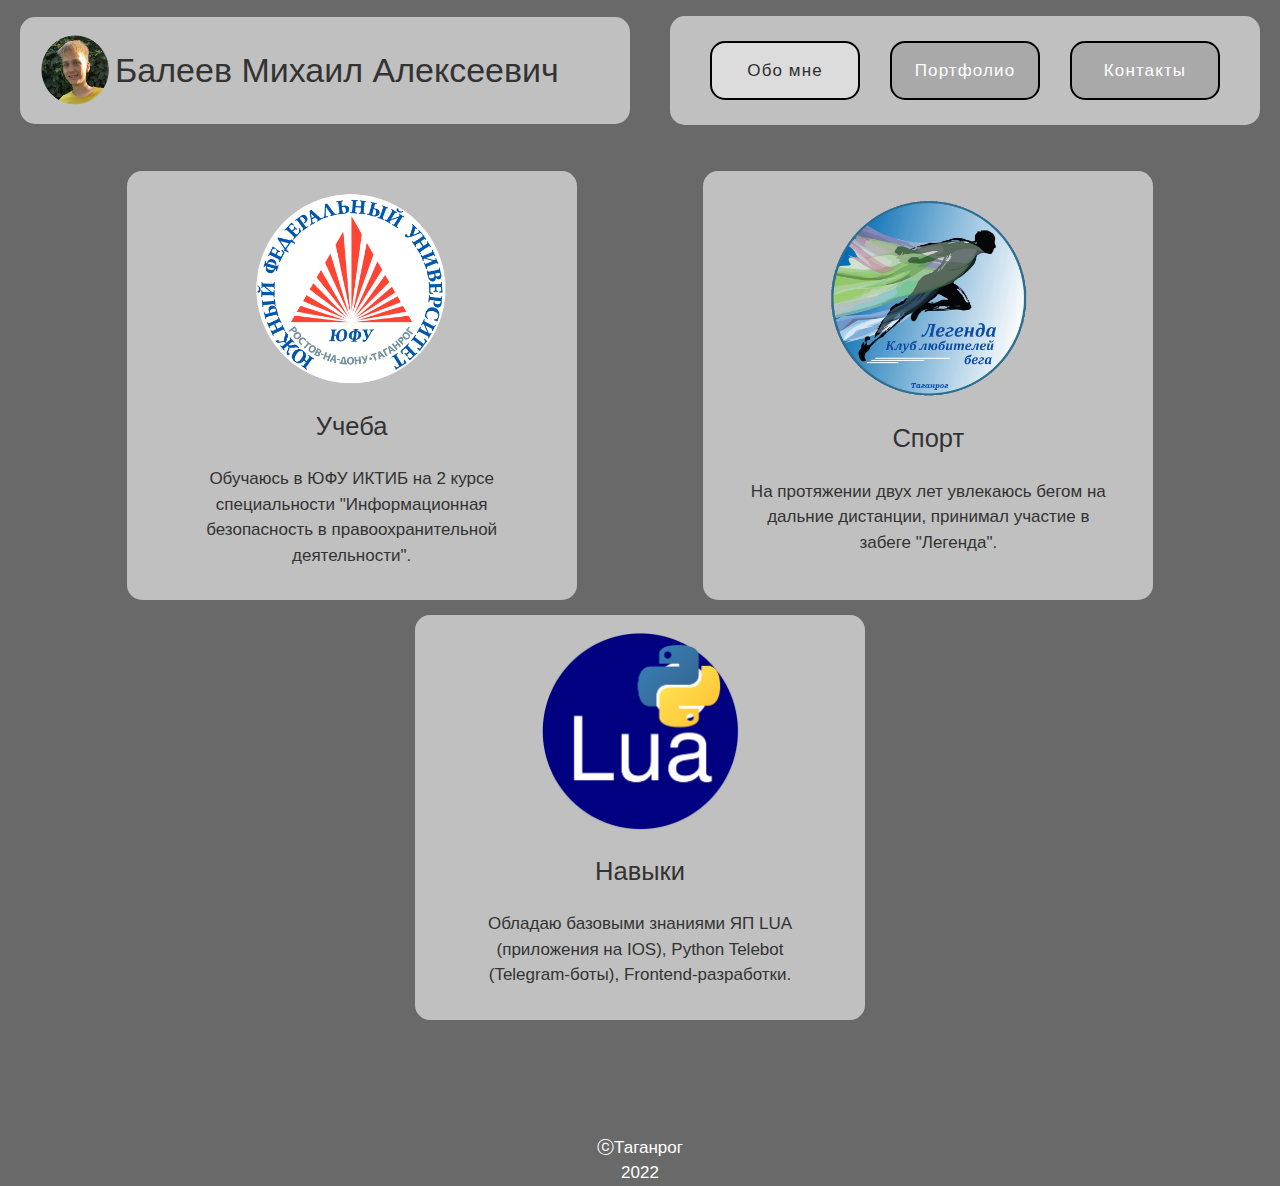
<file: index.html>
<!DOCTYPE html>
<html lang="ru">
<head>
  <meta charset="utf-8">
  <meta name="viewport" content="width=device-width, initial-scale=1.0">
  <link rel="stylesheet" href="css/header.css">
  <link rel="stylesheet" href="css/style.css">
  <link rel="stylesheet" href="css/main.css">
  <link rel="stylesheet" href="css/footer.css">
  <link rel="stylesheet" href="css/upButton.css">
  <title>Михаил Балеев</title>
</head>
<body class="page">
  <header>
    <ul class="name">
      <li><img src="img/photo-navigation.png" alt="Фото"></li>
      <li><h1>Балеев Михаил Алексеевич</h1></li>
    </ul>
    
    <nav>
      <ul class="navigation">
        <li style="background-color: #dcdcdc"><a href="" style="color:#2f2f2f">Обо мне</a></li>
        <li><a href="pages/portfolio.html">Портфолио</a></li>
        <li><a href="pages/contacts.html">Контакты</a></li>
      </ul>
    </nav>
  </header>
  
 <main class="main">
    <div class="section">
      <img class="photo sfedu" src="img/main/sfedu.png" alt="Фото">
      <h2 class="title-section">Учеба</h2>
      <p class="text-section">Обучаюсь в ЮФУ ИКТИБ на 2 курсе специальности "Информационная безопасность в правоохранительной деятельности".</p>
    </div>

    <div class="section">
      <img class="photo sfedu" src="img/main/run.png" alt="Фото">
      <h2 class="title-section">Спорт</h2>
      <p class="text-section">На протяжении двух лет увлекаюсь бегом на дальние дистанции, принимал участие в забеге "Легенда".</p>
    </div>

    <div class="section">
      <img class="photo sfedu" src="img/main/prog.png" alt="Фото">
      <h2 class="title-section">Навыки</h2>
      <p class="text-section">Обладаю базовыми знаниями ЯП LUA (приложения на IOS), Python Telebot (Telegram-боты), Frontend-разработки.</p>
    </div>

  </main>

  <footer class="page-footer" style="margin-top: 100px">
    <div>
      <p>ⓒТаганрог</p>
      <p>2022</p>
    </div>
  </footer>

  <button class="up-button" type="button">
    ↑
  </button>

  <script src="../script.js"></script>
</body>
</html>
</file>
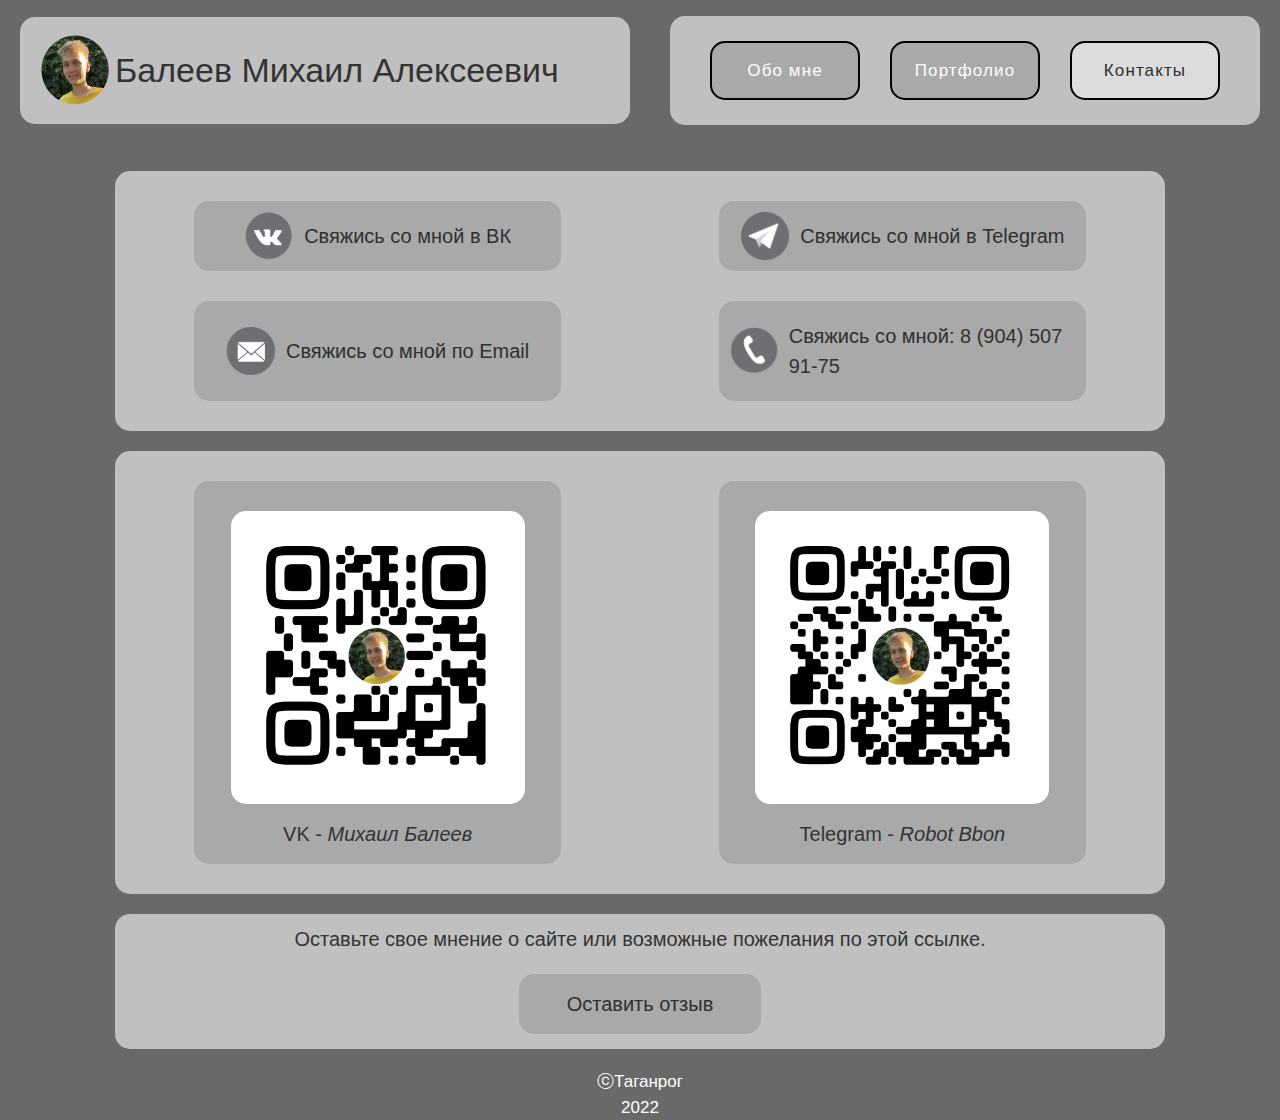
<file: pages/contacts.html>
<!DOCTYPE html>
<html lang="ru">
<head>
  <meta charset="utf-8">
  <meta name="viewport" content="width=device-width, initial-scale=1.0">
  <link rel="stylesheet" href="../css/header.css">
  <link rel="stylesheet" href="../css/style.css">
  <link rel="stylesheet" href="../css/contacts.css">
  <link rel="stylesheet" href="../css/footer.css">
  <link rel="stylesheet" href="../css/upButton.css">
  <title>Михаил Балеев</title>
</head>
<body class="page">
  <header>
    <ul class="name">
      <li><img src="../img/photo-navigation.png" alt="Фото"></li>
      <li><h1>Балеев Михаил Алексеевич</h1></li>
    </ul>
    
    <nav>
      <ul class="navigation">
        <li><a href="../index.html">Обо мне</a></li>
        <li><a href="../pages/portfolio.html">Портфолио</a></li>
        <li style="background-color: #dcdcdc"><a href="" style="color:#2f2f2f">Контакты</a></li>
      </ul>
    </nav>
  </header>
  
 <main class="main">
    <div class="background-contact">
        <div class="contact">
            <img src="../img/contacts/vk.png" alt="VK">
            <p><a href="https://vk.com/ssemk">Свяжись со мной в ВК</a></p>
        </div>
    
        <div class="contact">
            <img src="../img/contacts/telegram.png" alt="telegram">
            <p><a href="https://t.me/Bbon2476">Свяжись со мной в Telegram</a></p>
        </div>
    
        <div class="contact">
            <img src="../img/contacts/email.png" alt="email">
            <p><a href="mailto:baleev@sfedu.ru">Свяжись со мной по Email</a></p>
        </div>
    
        <div class="contact">
            <img src="../img/contacts/telephone.png" alt="telephone">
            <p><a href="tel:89045079175">Свяжись со мной: </a>8 (904) 507 91-75</p>
        </div>
    </div>

    <div class="background-contact">
        <div class="qr">
            <img src="../img/qr/vk.png" alt="VK">
            <p>VK - <i>Михаил Балеев</i></p>
        </div>

        <div class="qr">
            <img src="../img/qr/telegram.png" alt="telegram">
            <p>Telegram - <i>Robot Bbon</i></p>
        </div>
    </div>

    <div class="background-contact" style="padding-top: 10px">
        <div class="callback">
            <p>Оставьте свое мнение о сайте или возможные пожелания по этой ссылке.</p>
            <div><a href="https://forms.gle/AhhDigg1fBbhgt398">Оставить отзыв</a></div>
        </div>
    </div>
  </main>

  <footer class="page-footer">
    <div>
      <p>ⓒТаганрог</p>
      <p>2022</p>
    </div>
  </footer>

  <button class="up-button" type="button">
    ↑
  </button>

  <script src="../script.js"></script>
</body>
</html>
</file>
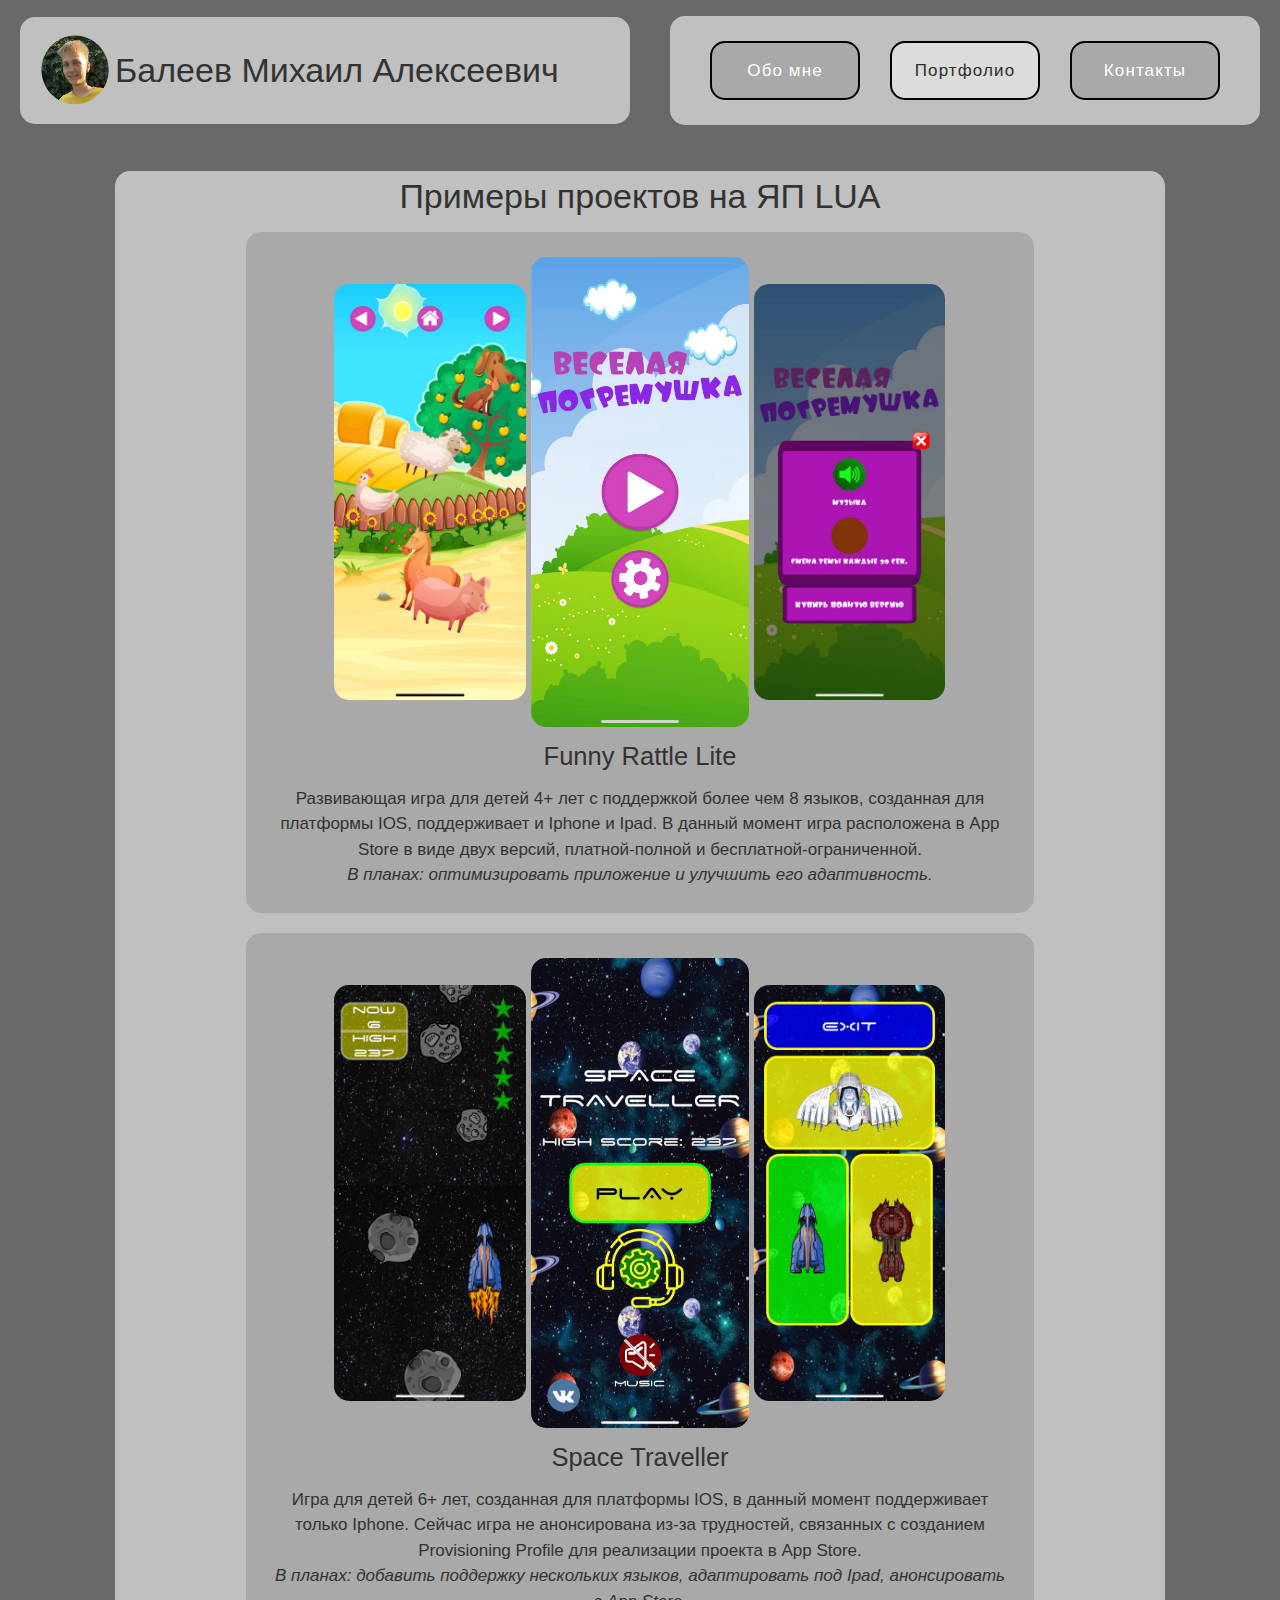
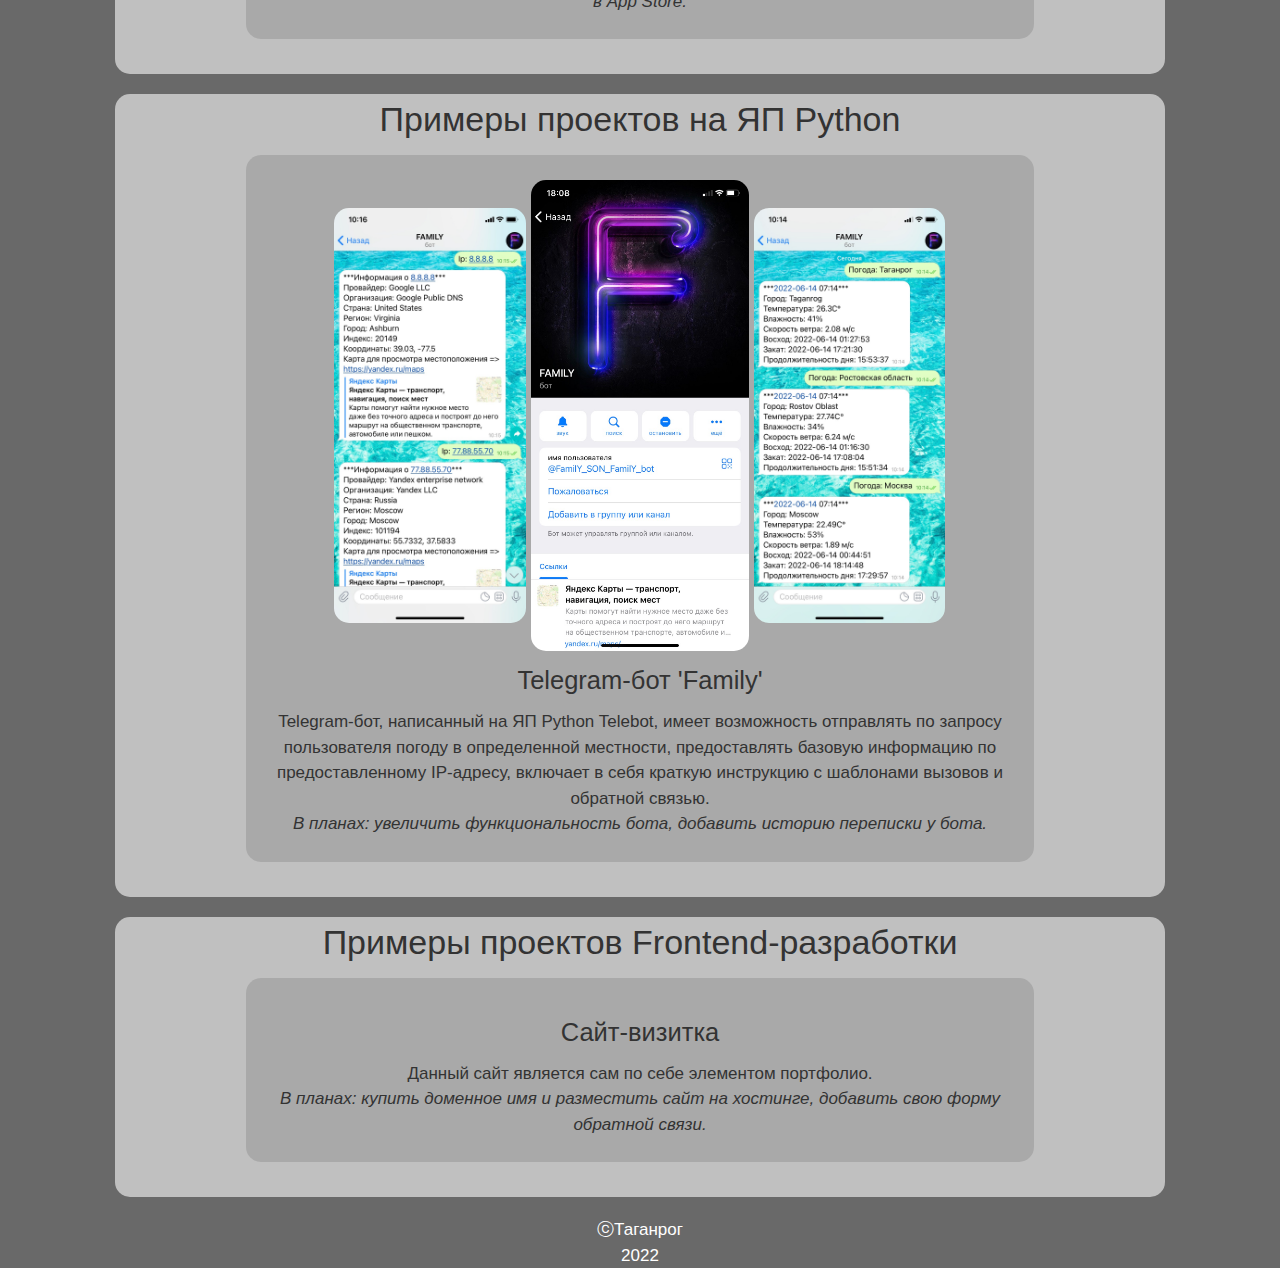
<file: pages/portfolio.html>
<!DOCTYPE html>
<html lang="ru">
<head>
  <meta charset="utf-8">
  <meta name="viewport" content="width=device-width, initial-scale=1.0">
  <link rel="stylesheet" href="../css/header.css">
  <link rel="stylesheet" href="../css/style.css">
  <link rel="stylesheet" href="../css/potfolio.css">
  <link rel="stylesheet" href="../css/footer.css">
  <link rel="stylesheet" href="../css/upButton.css">
  <title>Михаил Балеев</title>
</head>
<body class="page">
    <header>
        <ul class="name">
          <li><img src="../img/photo-navigation.png" alt="Фото"></li>
          <li><h1>Балеев Михаил Алексеевич</h1></li>
        </ul>
        
        <nav>
          <ul class="navigation">
            <li><a href="../index.html">Обо мне</a></li>
            <li style="background-color: #dcdcdc"><a href="" style="color:#2f2f2f">Портфолио</a></li>
            <li><a href="../pages/contacts.html">Контакты</a></li>
          </ul>
        </nav>
      </header>

      <main>
        
        <div class="theme">
          <h1>Примеры проектов на ЯП LUA</h1>
          <div class="card">

            <div class="photo-block">
              <img src="../img/portfolio/rattle1.jpeg" alt="Скриншот">
              <img src="../img/portfolio/rattle2.jpeg" alt="Скриншот">
              <img src="../img/portfolio/rattle3.jpeg" alt="Скриншот">
            </div>
  
            <h2>Funny Rattle Lite</h2>
            <p>Развивающая игра для детей 4+ лет с поддержкой более чем 8 языков, созданная для платформы IOS, поддерживает и Iphone и Ipad.
              В данный момент игра расположена в App Store в виде двух версий, платной-полной и бесплатной-ограниченной.
              <br><i>В планах: оптимизировать приложение и улучшить его адаптивность.</i></p>
          </div>
  
          <div class="card">
  
            <div class="photo-block">
              <img src="../img/portfolio/space1.jpeg" alt="Скриншот">
              <img src="../img/portfolio/space2.jpeg" alt="Скриншот">
              <img src="../img/portfolio/space3.jpeg" alt="Скриншот">
            </div>
  
            <h2>Space Traveller</h2>
            <p>Игра для детей 6+ лет, созданная для платформы IOS, в данный момент поддерживает только Iphone.
              Сейчас игра не анонсирована из-за трудностей, связанных с созданием Provisioning Profile для реализации проекта в App Store.
            <br><i>В планах: добавить поддержку нескольких языков, адаптировать под Ipad, анонсировать в App Store.</i></p>
          </div>
        </div>

        <div class="theme">
          <h1>Примеры проектов на ЯП Python</h1>
          <div class="card">

            <div class="photo-block">
              <img src="../img/portfolio/bot1.jpeg" alt="Скриншот">
              <img src="../img/portfolio/bot2.jpeg" alt="Скриншот">
              <img src="../img/portfolio/bot3.jpeg" alt="Скриншот">
            </div>
  
            <h2>Telegram-бот 'Family'</h2>
            <p>Telegram-бот, написанный на ЯП Python Telebot, имеет возможность отправлять по запросу пользователя погоду в определенной местности,
              предоставлять базовую информацию по предоставленному IP-адресу, включает в себя краткую инструкцию с шаблонами вызовов и обратной связью.
            <br><i>В планах: увеличить функциональность бота, добавить историю переписки у бота.</i></p>
          </div>
        </div>

          <div class="theme">
            <h1>Примеры проектов Frontend-разработки</h1>
            <div class="card">
              <h2>Сайт-визитка</h2>
              <p>Данный сайт является сам по себе элементом портфолио.
                <br><i>В планах: купить доменное имя и разместить сайт на хостинге, добавить свою форму обратной связи.</i>
              </p>
            </div>
          </div>

      </main>

      <footer class="page-footer">
        <div>
          <p>ⓒТаганрог</p>
          <p>2022</p>
        </div>
      </footer>

      <button class="up-button" type="button">
        ↑
      </button>

      <script src="../script.js"></script>
</body>
</file>
<file: css/header.css>
* {
    box-sizing: border-box;
}

header {
    display: flex;
    align-items: center;
    justify-content:space-around;
    flex-wrap: wrap;
}

ul {
    list-style: none;
}

/*Первый блок*/
.name {
    padding: 5px 15px;
    display: flex;
    align-items: center;
    justify-content: space-around;
    border-radius: 15px;
    background-color: #C0C0C0;
}

.name li {
    display: flex;
}

.name li img {
    width: 70px;
    height: 70px;
    padding: 0;
    margin: 0 5px;
}

.name li h1 {
    width: 500px;
}
/*Первый блок*/
nav {
    display: flex;
    align-items: center;
    border-radius: 15px;
    background-color: #C0C0C0;
}

nav ul {
    margin: 10px;
    padding: 15px;
    list-style: none;
    display: flex;
}

.navigation li {
    padding: 15px;
    border: 2px solid black;
    border-radius: 15px;
    margin: 0 15px;
    letter-spacing: 0.065em;
    transition: 0.5s;
    background-color: #A9A9A9;
    width: 150px;
    text-align: center;
}

.navigation li:hover {
    letter-spacing: 0.09em;
    background-color: #DCDCDC;
}

.navigation li a {
    color: white;
    text-decoration: none;
}

.navigation li a:hover {
    color: #2f2f2f;
}
</file>
<file: css/style.css>
html {
    scroll-behavior: smooth;
}

.page {
    margin: 0;
    padding: 0;
    background-color: #696969;
    color: white;
    min-width: 640px;
    min-height: 100vh;
}

body {
    min-height: 100vh;
    scroll-behavior: smooth;
    text-rendering: optimizeSpeed;
    line-height: 1.5;
    font-family: "Verdana", "Tahoma", sans-serif;
    font-size: 17px;
}

*{
    box-sizing: border-box;
}

header, main, footer {
    color: #333333;
}

h1, h2, h3 {
    font-weight: normal;
}
</file>
<file: css/main.css>
.main {
    margin: 30px 0 0 0;
    padding:0;
    display: flex;
    justify-content: space-evenly;
    flex-wrap: wrap;
}

.section {
    display: flex;
    flex-direction: column;
    justify-content: center;
    align-items: center;
    width: 30%;
    min-width: 450px;
    flex-wrap: nowrap;
    background-color: #C0c0c0;
    border-radius: 15px;
    padding: 15px;
    margin-bottom: 15px;
    transition: 0.5s;
}

.section:hover {
    border-radius: 50px;
    background-color: #DCDCDC;
    width: 33%;
}

.photo{
    border-radius: 15px;
    max-width: 200px;
    align-self: center;
}

.title-section {
    text-align: center;
}

.text-section {
    margin-top: 0;
    text-align: center;
    padding: 0 15px;
    width: 400px;
}
</file>
<file: css/footer.css>
.page-footer {
    width: 100%;
    color: white;
    text-align: center;
    margin-top: 10px;
}

.page-footer p {
    margin: 0;
    padding: 0;
}
</file>
<file: css/upButton.css>
.up-button {
    position: fixed;
    padding: 0;
    bottom: 60px;
    right: 20px;
    width: 60px;
    height: 60px;
    font-size: 30px;
    font-weight: bold;
    text-align: center;
    vertical-align: middle;
    border: 5px solid #a9a9a9;
    background-color: #dcdcdc;
    border-radius: 50%;
    display: none;
    cursor: pointer;
}

.shown {
    display: inline-block;
}
</file>
<file: css/contacts.css>
.main {
    margin: 30px 0 0 0;
    padding:0;
    font-size: 20px;
}

.background-contact {
    margin: 0 auto;
    margin-bottom: 20px;
    padding-top: 30px;
    display: flex;
    justify-content: space-around;
    flex-wrap: wrap;
    width: 82%;
    background-color: #C0C0C0;
    border-radius: 15px;
}

/*Оформление карточки с контактом*/
.contact {
    margin: 0;
    padding: 0 10px;
    margin-bottom: 30px;
    display: flex;
    align-items: center;
    justify-content: center;
    width: 35%;
    background-color: #a9a9a9;
    border-radius: 15px; 
    transition: 0.5s;
}

.contact:hover {
    width: 38%;
    background-color: #dcdcdc;
}

.contact img {
    margin-right: 10px;
    max-width: 50px;
}

.contact p a {
    text-decoration: none;
    color: #2f2f2f;
    margin-bottom: 15px;
    transition: 0.5s;
}

.contact p a:hover {
    letter-spacing: 0.1em;
}
/*Оформление карточки с контактом*/

/*Оформление карточки с qr*/
.qr {
    margin: 0;
    margin-bottom: 30px;
    padding:0;
    width: 35%;
    display: flex;
    flex-direction: column;
    align-items: center;
    background-color: #a9a9a9;
    border-radius: 15px;
    transition: 0.5s;
}

.qr:hover {
    width: 38%;
    background-color: #dcdcdc;
}

.qr img {
    margin-top: 30px;
    max-width: 80%;
    transition: 0.5s;
    border-radius: 15px;
}

.qr:hover > img {
    width: 83%;
    border: 1px solid #2f2f2f;
}

.qr p {
    margin: 15px;
}
/*Оформление карточки с qr*/

/*Оформление callback*/
.callback {
    margin: 0;
    padding: 0;
    text-align: center;
}

.callback p {
    font-size: 20px;
    margin-top: 0;
    padding: 0;
}

.callback div {
    margin:0 auto 15px;
    padding: 15px;
    width: 35%;
    background-color: #a9a9a9;
    border-radius: 15px;
    transition: 0.5s;
}

.callback div:hover {
    width: 40%;
    background-color: #dcdcdc;
}

.callback div a {
    text-decoration: none;
    color: #2f2f2f;
    transition: 0.5s;
}

.callback div a:hover {
    letter-spacing: 0.3em;
}
/*Оформление callback*/
</file>
<file: css/potfolio.css>
main {
    margin: 30px 0 0 0;
    padding:0;
    display: block;
}

.theme {
    width: 82%;
    margin: 0 auto 20px;
    padding-bottom: 15px;
    background-color: #C0C0C0;
    border-radius: 15px;
}

.theme h1 {
    text-align: center;
    margin: 10px 15px;
}

/*Оформление карточки с экземпляром*/
.card {
    margin: 0 auto 20px;
    padding: 25px;
    display: flex;
    flex-direction: column;
    align-items: center;
    flex-wrap: nowrap;
    max-width: 75%;
    background-color: #a9a9a9;
    border-radius: 15px;
}

.photo-block img:nth-child(1),  .photo-block img:nth-child(3){
    max-width: 15vw;
    border-radius: 15px;
    vertical-align: middle;
}

.photo-block img:nth-child(2) {
    max-width: 17vw;
    border-radius: 15px;
    vertical-align: middle;
}

.card h2 {
    margin: 10px 0 0 0;
    text-align: center;
}

.card p {
    margin: 10px 0 0 0;
    text-align: center;
}
/*Оформление карточки с экземпляром*/
</file>
